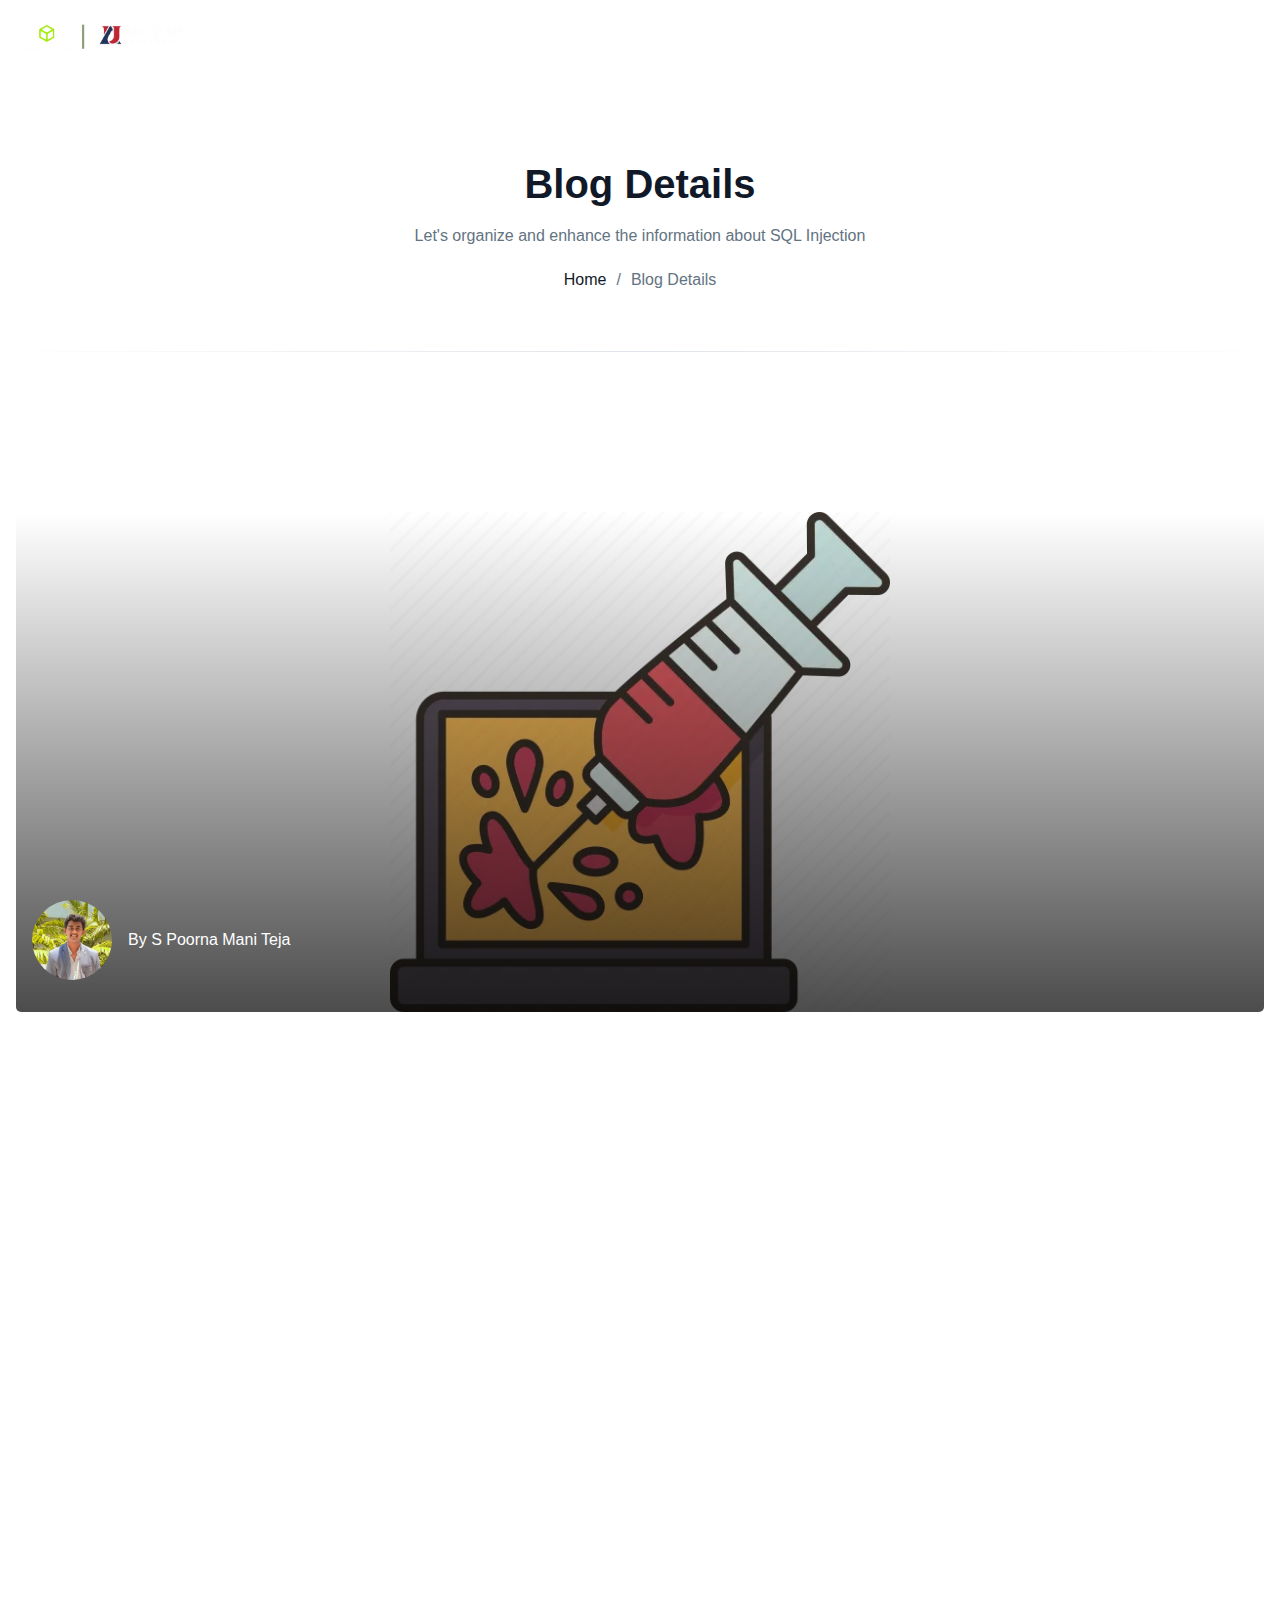
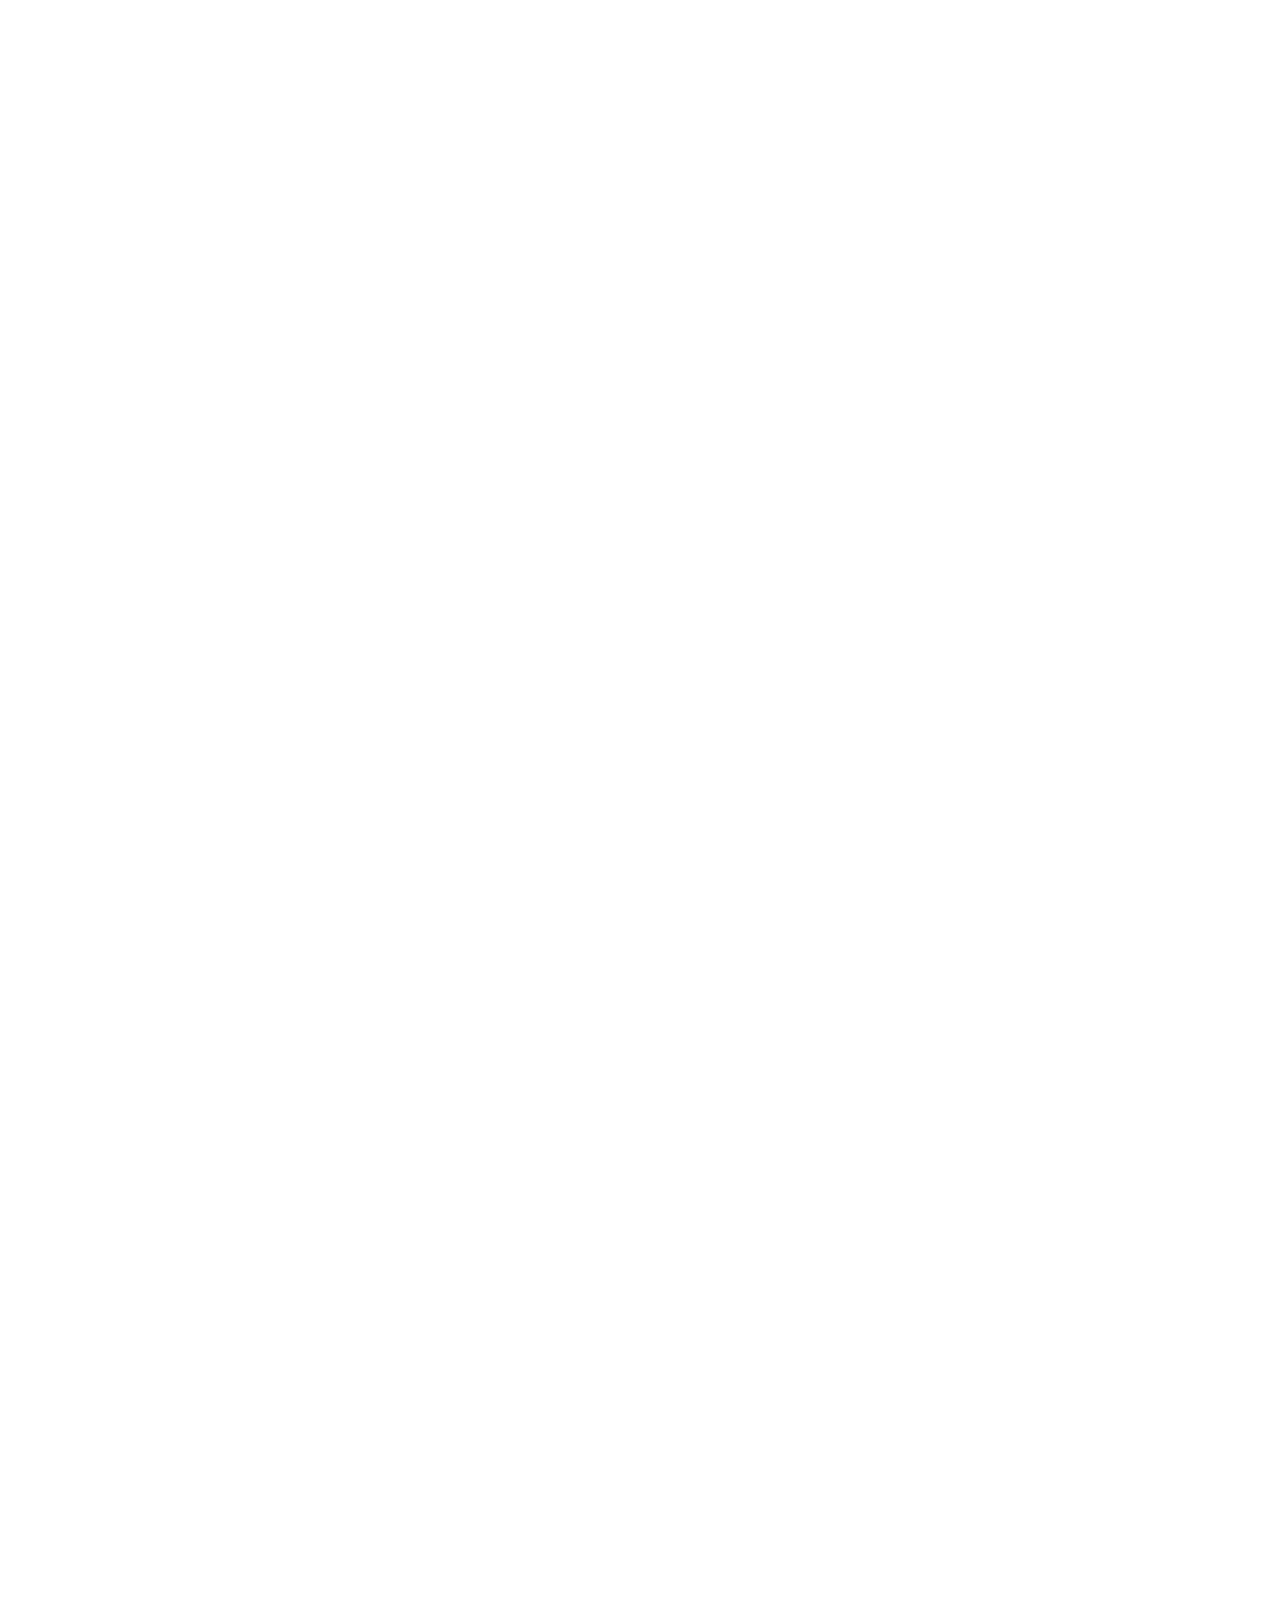
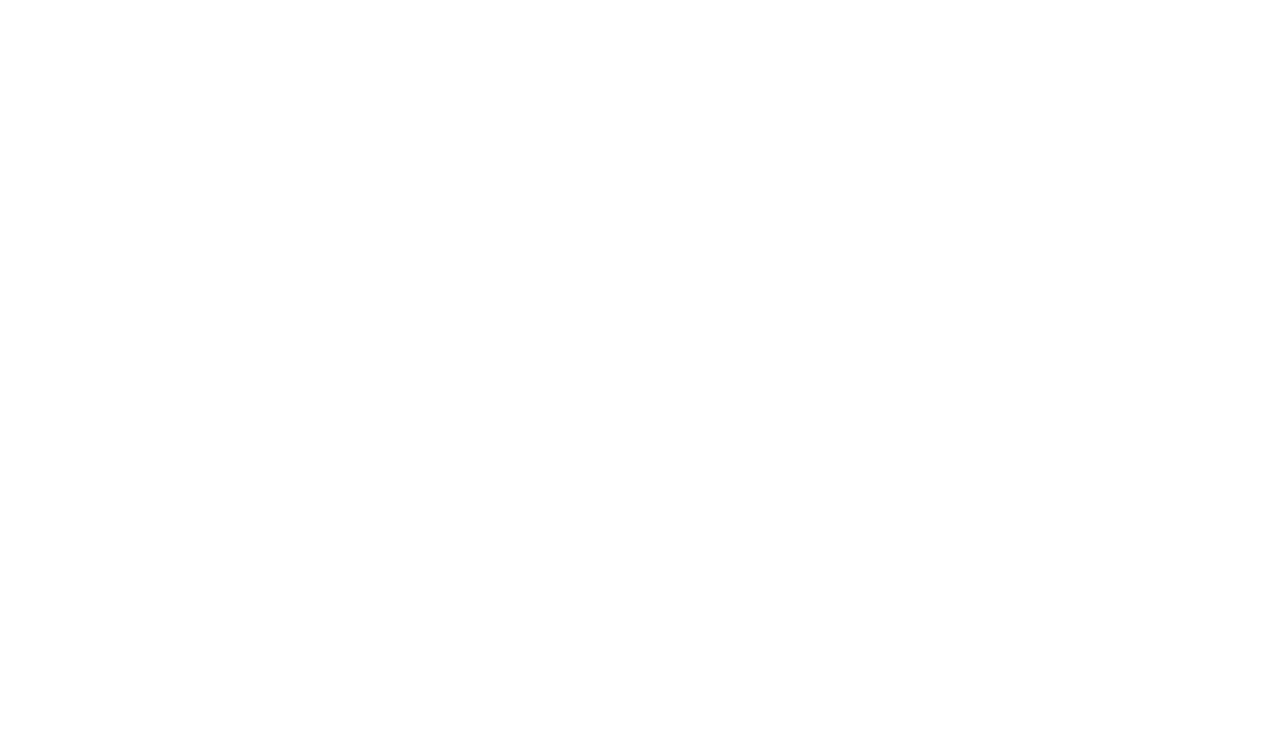
<file: blog-details3.html>
<!DOCTYPE html>
<html lang="en">
<head>
    <meta charset="UTF-8" />
    <meta http-equiv="X-UA-Compatible" content="IE=edge" />
    <meta name="viewport" content="width=device-width, initial-scale=1.0" />
    <title>Blog Details | Play Tailwind</title>
    <link rel="shortcut icon" href="assets/images/favicon.png" type="image/x-icon" />
    <link rel="stylesheet" href="assets/css/animate.css" />
    <link rel="stylesheet" href="assets/css/tailwind.css" />
    <script src="assets/js/wow.min.js"></script>
    <script>
        new WOW().init();
    </script>
    <style>
        button:hover {
            background-color: #2563eb;
        }
        /* Custom responsive styles */
        body {
            margin: 0;
            padding: 0;
            font-family: Arial, sans-serif;
        }
        .container {
            max-width: 100%;
            padding: 0 1rem;
        }
        img {
            max-width: 100%;
            height: auto;
        }
        pre {
            white-space: pre-wrap;
            word-wrap: break-word;
        }
        @media (max-width: 768px) {
            .flex-wrap > div {
                flex: 0 0 100%;
                max-width: 100%;
            }
            h1 {
                font-size: 1.5rem;
            }
            h2 {
                font-size: 1.25rem;
            }
            p, li {
                font-size: 0.9rem;
            }
            .relative.z-20 {
                height: 200px !important;
            }
        }
        @media (max-width: 480px) {
            h1 {
                font-size: 1.2rem;
            }
            h2 {
                font-size: 1rem;
            }
            p, li {
                font-size: 0.8rem;
            }
            .relative.z-20 {
                height: 150px !important;
            }
        }
    </style>
</head>
<body>
    <!-- ====== Navbar Section Start -->
    <div class="absolute top-0 left-0 z-40 flex items-center w-full bg-transparent ud-header">
        <div class="container mx-auto">
            <div class="relative flex items-center justify-between -mx-4">
                <div class="max-w-full px-4 w-60">
                    <a href="index.html" class="block w-full py-5 navbar-logo">
                        <img src="assets/images/logo/logo.png" alt="logo" class="w-full dark:hidden" />
                        <img src="assets/images/logo/logo.png" alt="logo" class="hidden w-full dark:block" />
                    </a>
                </div>
                <div class="flex items-center justify-between w-full px-4">
                    <div>
                        <button id="navbarToggler" class="absolute right-4 top-1/2 block -translate-y-1/2 rounded-lg px-3 py-[6px] ring-primary focus:ring-2 lg:hidden">
                            <!-- Hamburger icon could be added here -->
                        </button>
                    </div>
                    <div class="flex items-center justify-end pr-16 lg:pr-0">
                        <label for="themeSwitcher" class="inline-flex items-center cursor-pointer" aria-label="themeSwitcher" name="themeSwitcher">
                            <input type="checkbox" name="themeSwitcher" id="themeSwitcher" class="sr-only" />
                        </label>
                    </div>
                </div>
            </div>
        </div>
    </div>
    <!-- ====== Navbar Section End -->

    <!-- ====== Banner Section Start -->
    <div class="relative z-10 overflow-hidden pb-[60px] pt-[120px] dark:bg-dark md:pt-[130px] lg:pt-[160px]">
        <div class="absolute bottom-0 left-0 w-full h-px bg-gradient-to-r from-stroke/0 via-stroke to-stroke/0 dark:via-dark-3"></div>
        <div class="container mx-auto">
            <div class="flex flex-wrap items-center -mx-4">
                <div class="w-full px-4">
                    <div class="text-center">
                        <h1 class="mb-4 text-3xl font-bold text-dark dark:text-white sm:text-4xl md:text-[40px] md:leading-[1.2]">
                            Blog Details
                        </h1>
                        <p class="mb-5 text-base text-body-color dark:text-dark-6">
                            Let's organize and enhance the information about SQL Injection
                        </p>
                        <ul class="flex items-center justify-center gap-[10px]">
                            <li>
                                <a href="bloggrids.html" class="flex items-center gap-[10px] text-base font-medium text-dark dark:text-white">Home</a>
                            </li>
                            <li>
                                <a href="javascript:void(0)" class="flex items-center gap-[10px] text-base font-medium text-body-color">
                                    <span class="text-body-color dark:text-dark-6"> / </span> Blog Details
                                </a>
                            </li>
                        </ul>
                    </div>
                </div>
            </div>
        </div>
    </div>
    <!-- ====== Banner Section End -->

    <!-- ====== Blog Details Section Start -->
    <section class="relative z-10 overflow-hidden pb-[60px] pt-[80px] dark:bg-dark md:pt-[130px] lg:pt-[160px]">
        <div class="container mx-auto">
            <div class="flex flex-wrap justify-center -mx-4">
                <div class="w-full px-4">
                    <div class="wow fadeInUp relative z-20 mb-[50px] h-[300px] overflow-hidden rounded-[5px] md:h-[400px] lg:h-[500px]" data-wow-delay=".1s">
                        <img src="/assets/images/blog/sql.png" alt="image" style="object-fit: contain; object-position: center; width: 100%; height: 100%;" />
                        <div style="position: absolute; top: 0; left: 0; z-index: 10; display: flex; align-items: flex-end; width: 100%; height: 100%; background: linear-gradient(to top, rgba(0, 0, 0, 0.7), transparent);">
                            <div style="display: flex; flex-wrap: wrap; align-items: center; padding: 1rem;">
                                <div class="wow fadeInUp" data-wow-delay=".1s" style="display: flex; align-items: center; margin-bottom: 1rem; margin-right: 1.25rem;">
                                    <div style="width: 80px; height: 80px; margin-right: 1rem; overflow: hidden; border-radius: 50%;">
                                        <img src="assets/images/team/maniteja.jpg" alt="image" style="width: 100%;" />
                                    </div>
                                    <p style="font-size: 1rem; font-weight: 500; color: white;">
                                        By <a href="javascript:void(0)" style="color: white; opacity: 1; transition: opacity 0.3s;">S Poorna Mani Teja</a>
                                    </p>
                                </div>
                                <div class="wow fadeInUp" data-wow-delay=".1s" style="display: flex; align-items: center; margin-bottom: 1rem;">
                                    <p style="display: flex; align-items: center; margin-right: 1.5rem; font-size: 0.875rem; font-weight: 500; color: white;">
                                        <span style="margin-right: 0.75rem;">
                                            <svg width="16" height="16" viewBox="0 0 16 16" fill="none" xmlns="http://www.w3.org/2000/svg" style="fill: currentColor;">
                                                <path d="M13.9998 2.6499H12.6998V2.0999C12.6998 1.7999 12.4498 1.5249 12.1248 1.5249C11.7998 1.5249 11.5498 1.7749 11.5498 2.0999V2.6499H4.4248V2.0999C4.4248 1.7999 4.1748 1.5249 3.8498 1.5249C3.5248 1.5249 3.2748 1.7749 3.2748 2.0999V2.6499H1.9998C1.1498 2.6499 0.424805 3.3499 0.424805 4.2249V12.9249C0.424805 13.7749 1.1248 14.4999 1.9998 14.4999H13.9998C14.8498 14.4999 15.5748 13.7999 15.5748 12.9249V4.1999C15.5748 3.3499 14.8498 2.6499 13.9998 2.6499ZM1.5748 7.2999H3.6998V9.7749H1.5748V7.2999ZM4.8248 7.2999H7.4498V9.7749H4.8248V7.2999ZM7.4498 10.8999V13.3499H4.8248V10.8999H7.4498V10.8999ZM8.5748 10.8999H11.1998V13.3499H8.5748V10.8999ZM8.5748 9.7749V7.2999H11.1998V9.7749H8.5748ZM12.2998 7.2999H14.4248V9.7749H12.2998V7.2999ZM1.9998 3.7749H3.2998V4.2999C3.2998 4.5999 3.5498 4.8749 3.8748 4.8749C4.1998 4.8749 4.4498 4.6249 4.4498 4.2999V3.7749H11.5998V4.2999C11.5998 4.5999 11.8498 4.8749 12.1748 4.8749C12.4998 4.8749 12.7498 4.6249 12.7498 4.2999V3.7749H13.9998C14.2498 3.7749 14.4498 3.9749 14.4498 4.2249V6.1749H1.5748V4.2249C1.5748 3.9749 1.7498 3.7749 1.9998 3.7749ZM1.5748 12.8999V10.8749H3.6998V13.3249H1.9998C1.7498 13.3499 1.5748 13.1499 1.5748 12.8999ZM13.9998 13.3499H12.2998V10.8999H14.4248V12.9249C14.4498 13.1499 14.2498 13.3499 13.9998 13.3499Z" />
                                            </svg>
                                        </span>
                                        24 March 2025
                                    </p>
                                </div>
                            </div>
                        </div>
                    </div>
                    <div class="flex flex-wrap -mx-4">
                        <div class="w-full px-4 md:w-2/3">
                            <div>
                                <h2 class="wow fadeInUp" data-wow-delay=".1s" style="margin-bottom: 2rem; font-size: 2.1875rem; font-weight: bold; line-height: 1.28; background-color: rgba(255, 255, 255, 0); color: #ffffff; padding: 0.5rem 1rem; display: inline-block; border-radius: 4px;">
                                    A Beginner's Guide to SQL Injection for Students
                                </h2>
                                <p class="wow fadeInUp" data-wow-delay=".1s" style="margin-bottom: 1.5rem; font-size: 1rem; color: white; line-height: 1.6;">
                                    SQL Injection is a common hacking technique that targets vulnerabilities in a web application's database layer...
                                </p>

                                <h2 class="wow fadeInUp" data-wow-delay=".1s" style="margin-bottom: 1.5rem; font-size: 1.75rem; font-weight: bold; background-color: rgba(255, 255, 255, 0); color: #ffffff; padding: 0.5rem 1rem; display: inline-block; border-radius: 4px;">
                                    What is SQL Injection?
                                </h2>
                                <p class="wow fadeInUp" data-wow-delay=".1s" style="margin-bottom: 1.5rem; font-size: 1rem; color: white; line-height: 1.6;">
                                    SQL Injection (SQLi) occurs when an attacker inputs malicious SQL code into a form field...
                                </p>
                                <pre class="wow fadeInUp" data-wow-delay=".1s" style="background-color: #1f2937; color: white; padding: 1rem; border-radius: 8px; font-family: monospace; font-size: 0.875rem;">
  SELECT * FROM users WHERE username = 'user' AND password = 'pass';
                                </pre>
                                <p class="wow fadeInUp" data-wow-delay=".1s" style="margin-bottom: 1.5rem; font-size: 1rem; color: white; line-height: 1.6;">
                                    If the application doesn't properly validate or sanitize the input...
                                </p>
                                <pre class="wow fadeInUp" data-wow-delay=".1s" style="background-color: #1f2937; color: white; padding: 1rem; border-radius: 8px; font-family: monospace; font-size: 0.875rem;">
  SELECT * FROM users WHERE username = '' OR '1'='1' AND password = 'pass';
                                </pre>

                                <h2 class="wow fadeInUp" data-wow-delay=".1s" style="margin-bottom: 1.5rem; font-size: 1.75rem; font-weight: bold; background-color: rgba(255, 255, 255, 0); color: #ffffff; padding: 0.5rem 1rem; display: inline-block; border-radius: 4px;">
                                    Types of SQL Injection
                                </h2>
                                <ul class="wow fadeInUp" data-wow-delay=".1s" style="list-style-type: disc; padding-left: 1.25rem; color: white;">
                                    <li style="margin-bottom: 1rem; font-size: 1rem; line-height: 1.6;">
                                        <strong>Classic SQL Injection:</strong> Directly injecting malicious SQL...
                                    </li>
                                    <li style="margin-bottom: 1rem; font-size: 1rem; line-height: 1.6;">
                                        <strong>Blind SQL Injection:</strong> The attacker doesn't see the query results...
                                    </li>
                                    <li style="margin-bottom: 1rem; font-size: 1rem; line-height: 1.6;">
                                        <strong>Time-Based SQL Injection:</strong> The attacker uses delays...
                                    </li>
                                    <li style="margin-bottom: 1rem; font-size: 1rem; line-height: 1.6;">
                                        <strong>Out-of-Band SQL Injection:</strong> The attacker uses external channels...
                                    </li>
                                    <li style="margin-bottom: 1rem; font-size: 1rem; line-height: 1.6;">
                                        <strong>Union-Based SQL Injection:</strong> The attacker uses the <code style="color: #f87171;">UNION</code> operator...
                                    </li>
                                </ul>

                                <h2 class="wow fadeInUp" data-wow-delay=".1s" style="margin-bottom: 1.5rem; font-size: 1.75rem; font-weight: bold; background-color: rgba(255, 255, 255, 0); color: #ffffff; padding: 0.5rem 1rem; display: inline-block; border-radius: 4px;">
                                    How to Test for SQL Injection
                                </h2>
                                <p class="wow fadeInUp" data-wow-delay=".1s" style="margin-bottom: 1.5rem; font-size: 1rem; color: white; line-height: 1.6;">
                                    To understand SQL Injection, you can practice on a safe, legal environment...
                                </p>
                                <div class="wow fadeInUp relative z-20 mb-[50px] h-[150px] overflow-hidden rounded-[5px]" data-wow-delay=".1s">
                                    <aside style="background-color: #000; color: #fff; padding: 1.5rem; border-radius: 8px; max-width: 100%; font-family: monospace; box-shadow: 0 4px 6px rgba(0, 0, 0, 0.1); border: 1px solid #333;">
                                        <div style="display: flex; justify-content: space-between; align-items: center;">
                                            <div style="display: flex; gap: 0.5rem;">
                                                <div style="width: 12px; height: 12px; border-radius: 50%; background-color: #ff5f56;"></div>
                                                <div style="width: 12px; height: 12px; border-radius: 50%; background-color: #ffbd2e;"></div>
                                                <div style="width: 12px; height: 12px; border-radius: 50%; background-color: #27c93f;"></div>
                                            </div>
                                            <p style="font-size: 0.875rem; color: #9ca3af;">bash</p>
                                        </div>
                                        <div style="margin-top: 1rem; display: flex; align-items: center;">
                                            <p style="color: #34d399; flex: 1; font-size: 0.875rem;">$ mysql -u root -h docker.hackthebox.eu -P 3306 -p</p>
                                            <button onclick="copyToClipboard('mysql -u root -h docker.hackthebox.eu -P 3306 -p')" style="margin-left: 1rem; background-color: #3b82f6; color: white; padding: 0.25rem 0.75rem; border-radius: 4px; border: none; cursor: pointer; font-size: 0.875rem; transition: background-color 0.3s;">Copy</button>
                                        </div>
                                        <div style="margin-top: 0.5rem;">
                                            <p style="color: #fff; font-size: 0.875rem;">Login to MySQL database</p>
                                            <p style="color: #34d399; font-size: 0.875rem;">$</p>
                                        </div>
                                    </aside>
                                </div>
                                <script>
                                    function copyToClipboard(text) {
                                        navigator.clipboard.writeText(text).then(() => {
                                            alert("Command copied to clipboard!");
                                        }).catch(err => {
                                            console.error("Failed to copy: ", err);
                                        });
                                    }
                                </script>
                                <p class="wow fadeInUp" data-wow-delay=".1s" style="margin-top: 1rem; margin-bottom: 1.5rem; font-size: 1rem; color: white; line-height: 1.6;">
                                    This command connects to a MySQL server hosted at <code style="color: #f87171;">docker.hackthebox.eu</code>...
                                </p>

                                <h2 class="wow fadeInUp" data-wow-delay=".1s" style="margin-bottom: 1.5rem; font-size: 1.75rem; font-weight: bold; background-color: rgba(255, 255, 255, 0); color: #ffffff; padding: 0.5rem 1rem; display: inline-block; border-radius: 4px;">
                                    Common MySQL Commands for SQL Injection Testing
                                </h2>
                                <ul class="wow fadeInUp" data-wow-delay=".1s" style="list-style-type: disc; padding-left: 1.25rem; color: white;">
                                    <li style="margin-bottom: 1rem; font-size: 1rem; line-height: 1.6;">
                                        <strong>SHOW DATABASES;</strong> Lists all databases...
                                    </li>
                                    <li style="margin-bottom: 1rem; font-size: 1rem; line-height: 1.6;">
                                        <strong>USE database_name;</strong> Switches to a specific database...
                                    </li>
                                    <li style="margin-bottom: 1rem; font-size: 1rem; line-height: 1.6;">
                                        <strong>SHOW TABLES;</strong> Lists all tables...
                                    </li>
                                    <li style="margin-bottom: 1rem; font-size: 1rem; line-height: 1.6;">
                                        <strong>DESCRIBE table_name;</strong> Shows the structure...
                                    </li>
                                    <li style="margin-bottom: 1rem; font-size: 1rem; line-height: 1.6;">
                                        <strong>SELECT * FROM table_name;</strong> Retrieves all data...
                                    </li>
                                    <li style="margin-bottom: 1rem; font-size: 1rem; line-height: 1.6;">
                                        <strong>SELECT column_name FROM table_name WHERE 1=1;</strong> A common starting point...
                                    </li>
                                </ul>

                                <h2 class="wow fadeInUp" data-wow-delay=".1s" style="margin-bottom: 1.5rem; font-size: 1.75rem; font-weight: bold; background-color: rgba(255, 255, 255, 0); color: #ffffff; padding: 0.5rem 1rem; display: inline-block; border-radius: 4px;">
                                    Example of SQL Injection Attack
                                </h2>
                                <pre class="wow fadeInUp" data-wow-delay=".1s" style="background-color: #1f2937; color: white; padding: 1rem; border-radius: 8px; font-family: monospace; font-size: 0.875rem;">
  SELECT * FROM products WHERE name LIKE '%[user_input]%';
                                </pre>
                                <p class="wow fadeInUp" data-wow-delay=".1s" style="margin-bottom: 1.5rem; font-size: 1rem; color: white; line-height: 1.6;">
                                    If you input <code style="color: #f87171;">abc' UNION SELECT username, password FROM users --</code>...
                                </p>
                                <pre class="wow fadeInUp" data-wow-delay=".1s" style="background-color: #1f2937; color: white; padding: 1rem; border-radius: 8px; font-family: monospace; font-size: 0.875rem;">
  SELECT * FROM products WHERE name LIKE '%abc' UNION SELECT username, password FROM users --%';
                                </pre>

                                <h2 class="wow fadeInUp" data-wow-delay=".1s" style="margin-bottom: 1.5rem; font-size: 1.75rem; font-weight: bold; background-color: rgba(255, 255, 255, 0); color: #ffffff; padding: 0.5rem 1rem; display: inline-block; border-radius: 4px;">
                                    How to Prevent SQL Injection
                                </h2>
                                <ul class="wow fadeInUp" data-wow-delay=".1s" style="list-style-type: disc; padding-left: 1.25rem; color: white;">
                                    <li style="margin-bottom: 1rem; font-size: 1rem; line-height: 1.6;">
                                        <strong>Use Prepared Statements:</strong> Instead of directly embedding user input...
                                        <pre class="wow fadeInUp" data-wow-delay=".1s" style="background-color: #1f2937; color: white; padding: 1rem; border-radius: 8px; font-family: monospace; font-size: 0.875rem; margin-top: 0.5rem;">
  $stmt = $pdo->prepare("SELECT * FROM users WHERE username = ? AND password = ?");
  $stmt->execute([$username, $password]);
                                        </pre>
                                    </li>
                                    <li style="margin-bottom: 1rem; font-size: 1rem; line-height: 1.6;">
                                        <strong>Input Validation:</strong> Ensure user input matches expected formats...
                                    </li>
                                    <li style="margin-bottom: 1rem; font-size: 1rem; line-height: 1.6;">
                                        <strong>Escape Special Characters:</strong> If you must use user input...
                                    </li>
                                    <li style="margin-bottom: 1rem; font-size: 1rem; line-height: 1.6;">
                                        <strong>Use Least Privilege:</strong> Ensure the database user account...
                                    </li>
                                    <li style="margin-bottom: 1rem; font-size: 1rem; line-height: 1.6;">
                                        <strong>Use an ORM:</strong> Object-Relational Mapping tools...
                                    </li>
                                </ul>

                                <h2 class="wow fadeInUp" data-wow-delay=".1s" style="margin-bottom: 1.5rem; font-size: 1.75rem; font-weight: bold; background-color: rgba(255, 255, 255, 0); color: #ffffff; padding: 0.5rem 1rem; display: inline-block; border-radius: 4px;">
                                    Practice Safely and Ethically
                                </h2>
                                <p class="wow fadeInUp" data-wow-delay=".1s" style="margin-bottom: 1.5rem; font-size: 1rem; color: white; line-height: 1.6;">
                                    Never test SQL Injection on systems you don’t own or have permission to test...
                                </p>

                                <div class="wow fadeInUp flex flex-wrap -mx-4 mb-12" data-wow-delay=".1s">
                                    <div class="w-full md:w-1/2 px-4">
                                        <div class="wow fadeInUp flex flex-wrap items-center gap-3 mb-8" data-wow-delay=".1s">
                                            <a href="javascript:void(0)" style="display: block; border-radius: 6px; background-color: rgba(59, 130, 246, 0.08); padding: 0.3125rem 0.875rem; font-size: 1rem; color: white; transition: all 0.3s;">Security</a>
                                            <a href="javascript:void(0)" style="display: block; border-radius: 6px; background-color: rgba(59, 130, 246, 0.08); padding: 0.3125rem 0.875rem; font-size: 1rem; color: white; transition: all 0.3s;">SQL</a>
                                            <a href="javascript:void(0)" style="display: block; border-radius: 6px; background-color: rgba(59, 130, 246, 0.08); padding: 0.3125rem 0.875rem; font-size: 1rem; color: white; transition: all 0.3s;">Hacking</a>
                                        </div>
                                    </div>
                                    <div class="w-full md:w-1/2 px-4">
                                        <div class="wow fadeInUp flex items-center justify-end" data-wow-delay=".1s">
                                            <span style="margin-right: 1.25rem; font-size: 0.875rem; font-weight: 500; color: white;">Share This Post</span>
                                            <div style="display: flex; align-items: center; gap: 0.625rem;">
                                                <a href="javascript:void(0)"><svg width="32" height="32" viewBox="0 0 32 32" fill="none" xmlns="http://www.w3.org/2000/svg"><path d="M16 32C24.8366 32 32 24.8366 32 16C32 7.16344 24.8366 0 16 0C7.16344 0 0 7.16344 0 16C0 24.8366 7.16344 32 16 32Z" fill="#1877F2" /><path d="M17 15.5399V12.7518C17 11.6726 17.8954 10.7976 19 10.7976H21V7.86631L18.285 7.67682C15.9695 7.51522 14 9.30709 14 11.5753V15.5399H11V18.4712H14V24.3334H17V18.4712H20L21 15.5399H17Z" fill="white" /></svg></a>
                                                <a href="javascript:void(0)"><svg width="32" height="32" viewBox="0 0 32 32" fill="none" xmlns="http://www.w3.org/2000/svg"><path d="M16 32C24.8366 32 32 24.8366 32 16C32 7.16344 24.8366 0 16 0C7.16344 0 0 7.16344 0 16C0 24.8366 7.16344 32 16 32Z" fill="#55ACEE" /><path d="M24.2945 11.375C24.4059 11.2451 24.2607 11.0755 24.0958 11.1362C23.728 11.2719 23.3918 11.3614 22.8947 11.4166C23.5062 11.0761 23.7906 10.5895 24.0219 9.99339C24.0777 9.84961 23.9094 9.71915 23.7645 9.78783C23.1759 10.0669 22.5408 10.274 21.873 10.3963C21.2129 9.7421 20.272 9.33331 19.2312 9.33331C17.2325 9.33331 15.6117 10.8406 15.6117 12.6993C15.6117 12.9632 15.6441 13.2202 15.7051 13.4663C12.832 13.3324 10.2702 12.1034 8.49031 10.2188C8.36832 10.0897 8.14696 10.1068 8.071 10.2643C7.86837 10.6846 7.7554 11.1509 7.7554 11.6418C7.7554 12.8093 8.39417 13.8395 9.36518 14.4431C8.92981 14.4301 8.51344 14.3452 8.12974 14.2013C7.94292 14.1312 7.72877 14.2543 7.75387 14.4427C7.94657 15.8893 9.11775 17.0827 10.6295 17.3647C10.3259 17.442 10.0061 17.483 9.67537 17.483C9.59517 17.483 9.51567 17.4805 9.43688 17.4756C9.23641 17.4632 9.07347 17.6426 9.15942 17.8141C9.72652 18.946 10.951 19.7361 12.376 19.7607C11.1374 20.6637 9.57687 21.2017 7.88109 21.2017C7.672 21.2017 7.5823 21.4706 7.7678 21.5617C9.20049 22.266 10.832 22.6666 12.5656 22.6666C19.2231 22.6666 22.8631 17.5377 22.8631 13.0896C22.8631 12.944 22.8594 12.7984 22.8528 12.6542C23.3932 12.2911 23.8789 11.8595 24.2945 11.375Z" fill="white" /></svg></a>
                                                <a href="javascript:void(0)"><svg width="32" height="32" viewBox="0 0 32 32" fill="none" xmlns="http://www.w3.org/2000/svg"><path d="M16 32C24.8366 32 32 24.8366 32 16C32 7.16344 24.8366 0 16 0C7.16344 0 0 7.16344 0 16C0 24.8366 7.16344 32 16 32Z" fill="#007AB9" /><path d="M11.7836 10.1666C11.7833 10.8452 11.3716 11.4559 10.7426 11.7106C10.1137 11.9654 9.39306 11.8134 8.92059 11.3263C8.44811 10.8392 8.31813 10.1143 8.59192 9.49341C8.86572 8.87251 9.48862 8.4796 10.1669 8.49996C11.0678 8.527 11.784 9.26533 11.7836 10.1666ZM11.8336 13.0666H8.50024V23.4999H11.8336V13.0666ZM17.1003 13.0666H13.7836V23.4999H17.0669V18.0249C17.0669 14.9749 21.0419 14.6916 21.0419 18.0249V23.4999H24.3336V16.8916C24.3336 11.75 18.4503 11.9416 17.0669 14.4666L17.1003 13.0666Z" fill="white" /></svg></a>
                                            </div>
                                        </div>
                                    </div>
                                </div>
                            </div>
                        </div>
                        <div class="w-full px-4 md:w-1/3">
                            <div class="wow fadeInUp relative mb-12 overflow-hidden rounded-[5px] bg-primary px-6 py-10 text-center lg:px-8" data-wow-delay=".1s">
                                <h3 class="wow fadeInUp" data-wow-delay=".1s" style="margin-bottom: 0.375rem; font-size: 1.75rem; font-weight: 600; line-height: 2.5rem; background-color: white; color: #1e3a8a; padding: 0.5rem 1rem; display: inline-block; border-radius: 4px;">
                                    HackTheBox
                                </h3>
                                <p class="wow fadeInUp" data-wow-delay=".1s" style="margin-bottom: 1.25rem; font-size: 1rem; color: white;">Join The Club</p>
                                <form class="wow fadeInUp" data-wow-delay=".1s">
                                    <a href="https://app.hackthebox.com/universities/overview/1102" style="display: block; border-radius: 6px; background-color: rgba(59, 130, 246, 0.08); padding: 0.3125rem 0.875rem; font-size: 1rem; color: white; transition: all 0.3s;">Join Now</a>
                                </form>
                                <div>
                                    <span style="position: absolute; top: 0; right: 0;">
                                        <svg width="46" height="46" viewBox="0 0 46 46" fill="none" xmlns="http://www.w3.org/2000/svg">
                                            <circle cx="1.39737" cy="44.6026" r="1.39737" transform="rotate(-90 1.39737 44.6026)" fill="white" fill-opacity="0.44" />
                                            <!-- Additional circles omitted for brevity -->
                                        </svg>
                                    </span>
                                    <span style="position: absolute; bottom: 0; left: 0;">
                                        <svg width="46" height="46" viewBox="0 0 46 46" fill="none" xmlns="http://www.w3.org/2000/svg">
                                            <circle cx="1.39737" cy="44.6026" r="1.39737" transform="rotate(-90 1.39737 44.6026)" fill="white" fill-opacity="0.44" />
                                            <!-- Additional circles omitted for brevity -->
                                        </svg>
                                    </span>
                                </div>
                            </div>
                        </div>
                    </div>
                </div>
            </div>
        </div>
    </section>
    <!-- ====== Blog Details Section End -->

    <!-- ====== Footer Section Start -->
    <footer class="wow fadeInUp relative z-10 bg-[#090E34] pt-20 lg:pt-[100px]" data-wow-delay=".15s">
        <div class="container mx-auto">
            <div class="flex flex-wrap -mx-4">
                <div class="w-full px-4 sm:w-1/2 md:w-1/2 lg:w-4/12 xl:w-3/12">
                    <div class="w-full mb-10">
                        <a href="javascript:void(0)" class="mb-6 inline-block max-w-[160px]">
                            <img src="assets/images/logo/logo.png" alt="logo" class="max-w-full" />
                        </a>
                        <p class="mb-8 max-w-[270px] text-base text-gray-7">
                            We create digital experiences for brands and companies by using technology.
                        </p>
                        <div class="flex items-center -mx-3">
                            <a href="javascript:void(0)" class="px-3 text-gray-7 hover:text-white">
                                <svg width="22" height="22" viewBox="0 0 22 22" fill="none" xmlns="http://www.w3.org/2000/svg" class="fill-current">
                                    <path d="M16.294 8.86875H14.369H13.6815V8.18125V6.05V5.3625H14.369H15.8128C16.1909 5.3625 16.5003 5.0875 16.5003 4.675V1.03125C16.5003 0.653125 16.2253 0.34375 15.8128 0.34375H13.3034C10.5878 0.34375 8.69714 2.26875 8.69714 5.12187V8.1125V8.8H8.00964H5.67214C5.19089 8.8 4.74402 9.17812 4.74402 9.72812V12.2031C4.74402 12.6844 5.12214 13.1313 5.67214 13.1313H7.94089H8.62839V13.8188V20.7281C8.62839 21.2094 9.00652 21.6562 9.55652 21.6562H12.7878C12.994 21.6562 13.1659 21.5531 13.3034 21.4156C13.4409 21.2781 13.544 21.0375 13.544 20.8312V13.8531V13.1656H14.2659H15.8128C16.2596 13.1656 16.6034 12.8906 16.6721 12.4781V12.4438V12.4094L17.1534 10.0375C17.1878 9.79688 17.1534 9.52187 16.9471 9.24687C16.8784 9.075 16.569 8.90312 16.294 8.86875Z" />
                                </svg>
                            </a>
                            <!-- Additional social icons omitted for brevity -->
                        </div>
                    </div>
                </div>
                <div class="w-full px-4 sm:w-1/2 md:w-1/2 lg:w-2/12 xl:w-2/12">
                    <div class="w-full mb-10">
                        <h4 class="text-lg font-semibold text-white mb-9">About Us</h4>
                        <ul>
                            <li><a href="javascript:void(0)" class="inline-block mb-3 text-base text-gray-7 hover:text-primary">Home</a></li>
                            <li><a href="javascript:void(0)" class="inline-block mb-3 text-base text-gray-7 hover:text-primary">Features</a></li>
                            <li><a href="javascript:void(0)" class="inline-block mb-3 text-base text-gray-7 hover:text-primary">About</a></li>
                        </ul>
                    </div>
                </div>
            </div>
        </div>
    </footer>
    <!-- ====== Footer Section End -->

    <!-- ====== Back To Top Start -->
    <a href="javascript:void(0)" class="back-to-top fixed bottom-8 left-auto right-8 z-[999] hidden h-10 w-10 items-center justify-center rounded-md bg-primary text-white shadow-md transition duration-300 ease-in-out hover:bg-dark">
        <span class="mt-[6px] h-3 w-3 rotate-45 border-l border-t border-white"></span>
    </a>
    <!-- ====== Back To Top End -->

    <!-- ====== All Scripts -->
    <script src="assets/js/main.js"></script>
</body>
</html>
</file>
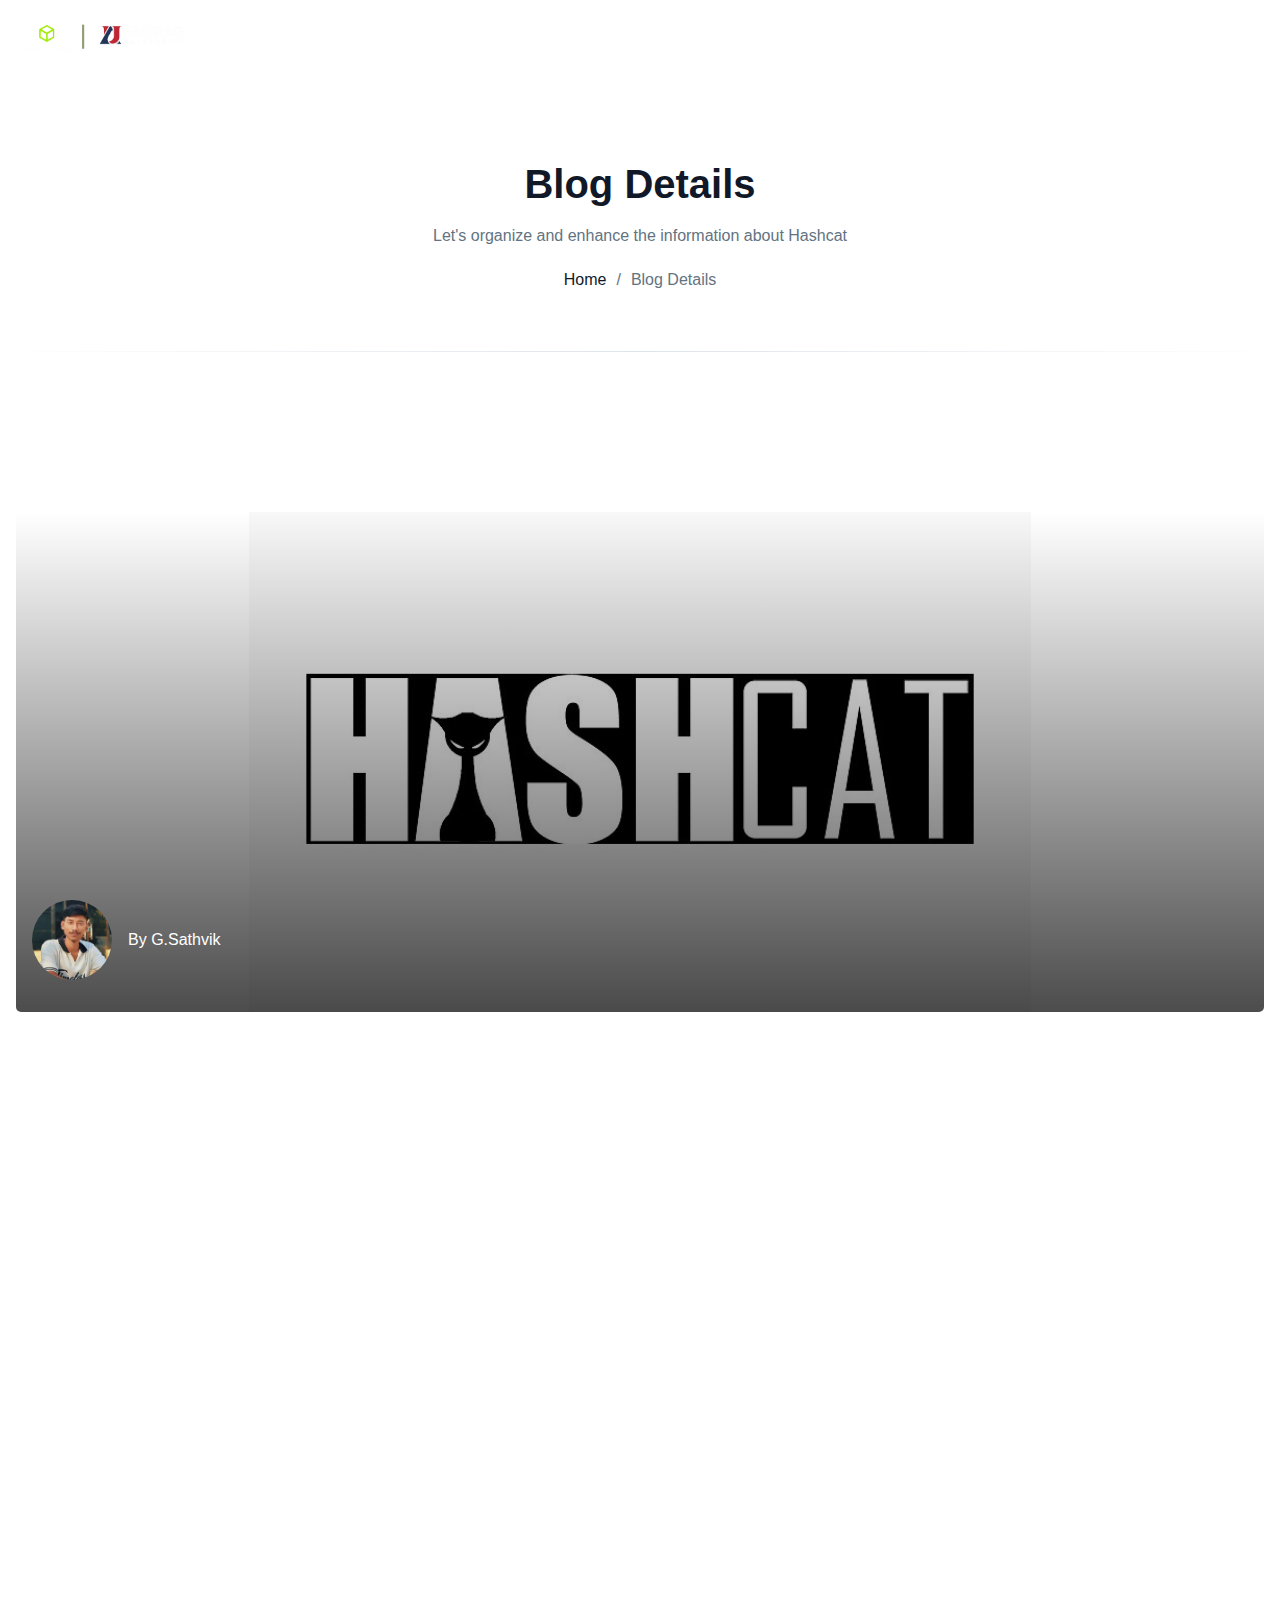
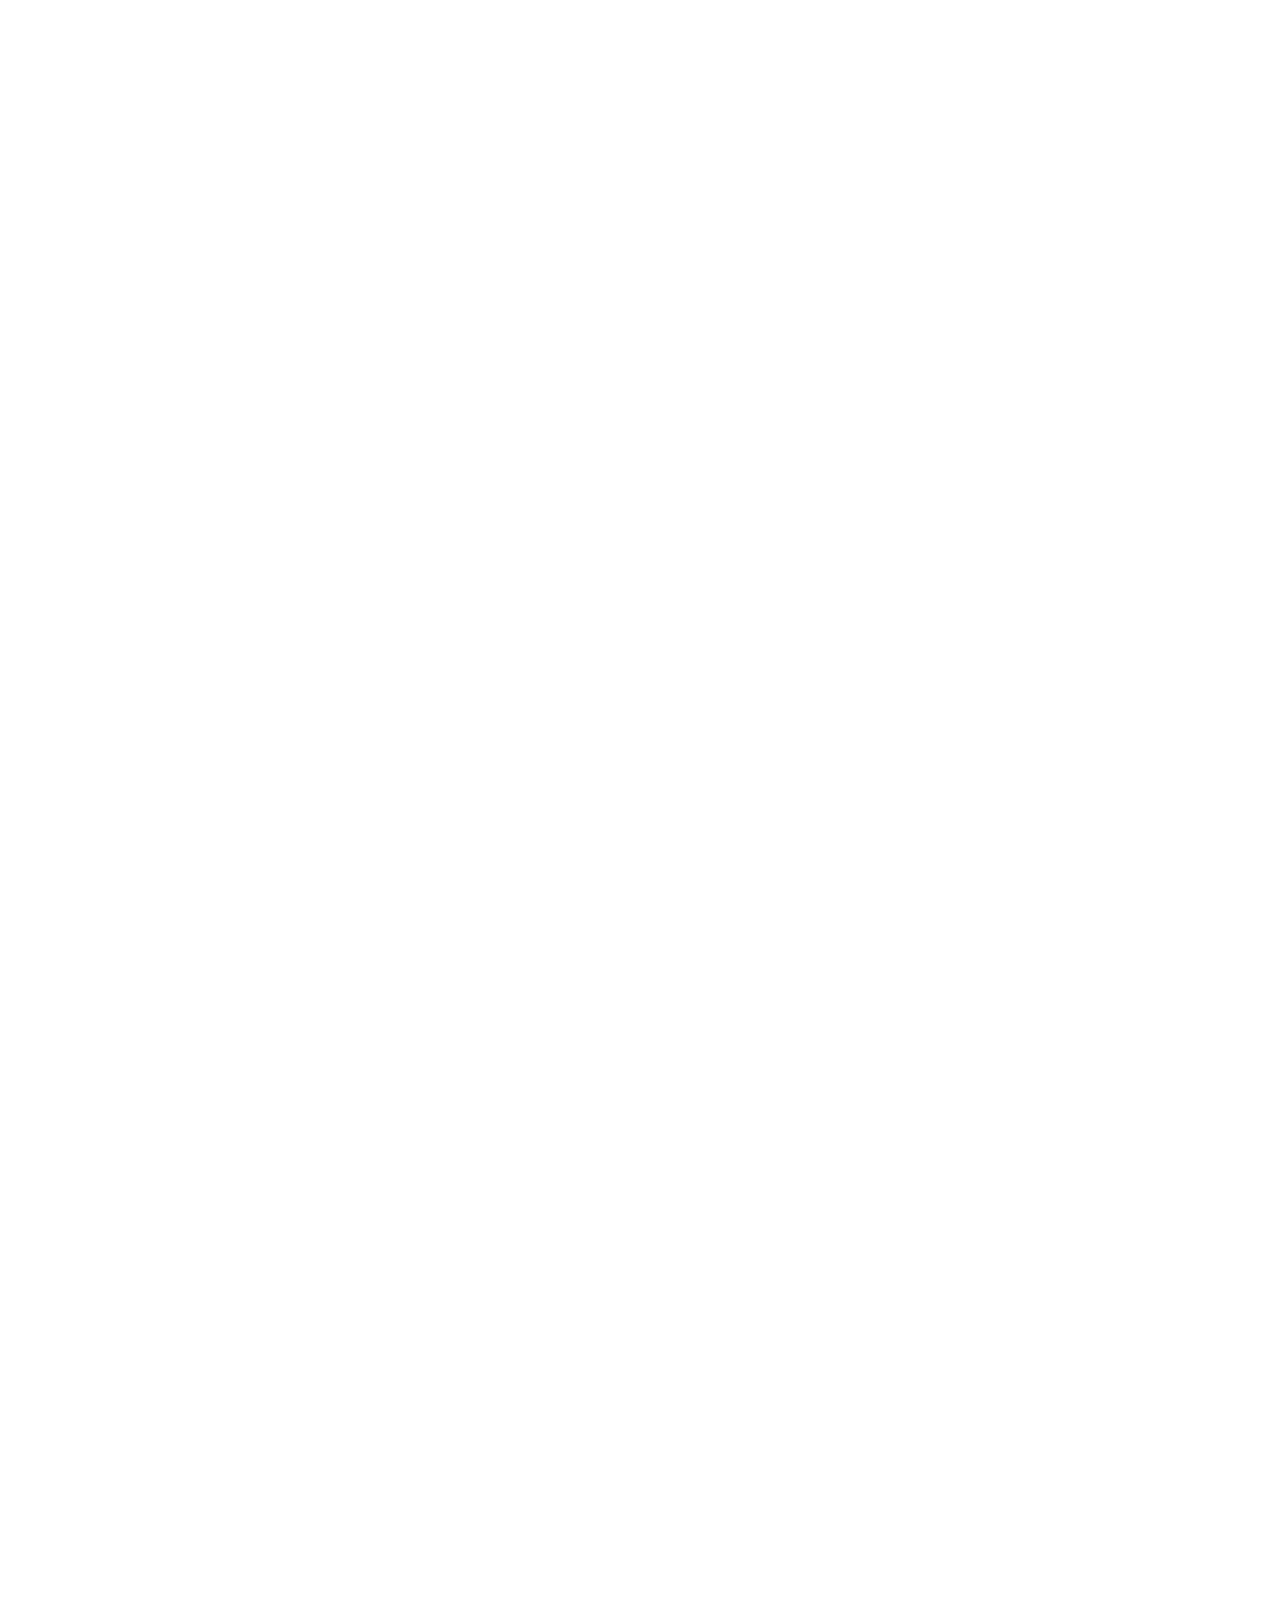
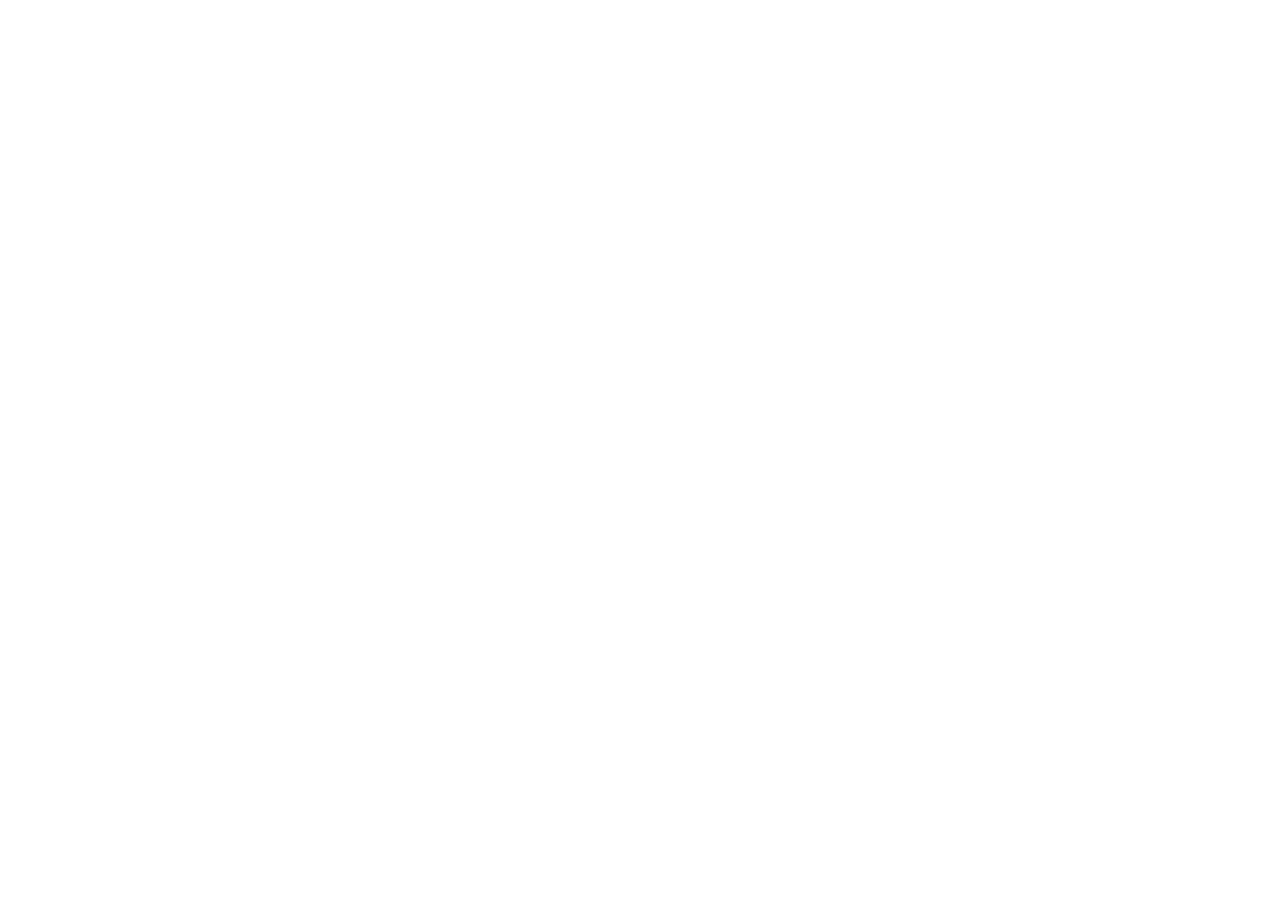
<file: blog-details4.html>
<!DOCTYPE html>
<html lang="en">
<head>
    <meta charset="UTF-8" />
    <meta http-equiv="X-UA-Compatible" content="IE=edge" />
    <meta name="viewport" content="width=device-width, initial-scale=1.0" />
    <title>Blog Details | Play Tailwind</title>
    <link rel="shortcut icon" href="assets/images/favicon.png" type="image/x-icon" />
    <link rel="stylesheet" href="assets/css/animate.css" />
    <link rel="stylesheet" href="assets/css/tailwind.css" />
    <script src="assets/js/wow.min.js"></script>
    <script>
        new WOW().init();
    </script>
    <style>
        button:hover {
            background-color: #2563eb;
        }
        /* Custom responsive styles */
        body {
            margin: 0;
            padding: 0;
            font-family: Arial, sans-serif;
        }
        .container {
            max-width: 100%;
            padding: 0 1rem;
        }
        img {
            max-width: 100%;
            height: auto;
        }
        pre {
            white-space: pre-wrap;
            word-wrap: break-word;
        }
        @media (max-width: 768px) {
            .flex-wrap > div {
                flex: 0 0 100%;
                max-width: 100%;
            }
            h1 {
                font-size: 1.5rem;
            }
            h2 {
                font-size: 1.25rem;
            }
            p, li {
                font-size: 0.9rem;
            }
            .relative.z-20 {
                height: 200px !important;
            }
        }
        @media (max-width: 480px) {
            h1 {
                font-size: 1.2rem;
            }
            h2 {
                font-size: 1rem;
            }
            p, li {
                font-size: 0.8rem;
            }
            .relative.z-20 {
                height: 150px !important;
            }
        }
    </style>
</head>
<body>
    <!-- ====== Navbar Section Start -->
    <div class="absolute top-0 left-0 z-40 flex items-center w-full bg-transparent ud-header">
        <div class="container mx-auto">
            <div class="relative flex items-center justify-between -mx-4">
                <div class="max-w-full px-4 w-60">
                    <a href="index.html" class="block w-full py-5 navbar-logo">
                        <img src="assets/images/logo/logo.png" alt="logo" class="w-full dark:hidden" />
                        <img src="assets/images/logo/logo.png" alt="logo" class="hidden w-full dark:block" />
                    </a>
                </div>
                <div class="flex items-center justify-between w-full px-4">
                    <div>
                        <button id="navbarToggler" class="absolute right-4 top-1/2 block -translate-y-1/2 rounded-lg px-3 py-[6px] ring-primary focus:ring-2 lg:hidden">
                            <!-- Hamburger icon could be added here -->
                        </button>
                    </div>
                    <div class="flex items-center justify-end pr-16 lg:pr-0">
                        <label for="themeSwitcher" class="inline-flex items-center cursor-pointer" aria-label="themeSwitcher" name="themeSwitcher">
                            <input type="checkbox" name="themeSwitcher" id="themeSwitcher" class="sr-only" />
                        </label>
                    </div>
                </div>
            </div>
        </div>
    </div>
    <!-- ====== Navbar Section End -->

    <!-- ====== Banner Section Start -->
    <div class="relative z-10 overflow-hidden pb-[60px] pt-[120px] dark:bg-dark md:pt-[130px] lg:pt-[160px]">
        <div class="absolute bottom-0 left-0 w-full h-px bg-gradient-to-r from-stroke/0 via-stroke to-stroke/0 dark:via-dark-3"></div>
        <div class="container mx-auto">
            <div class="flex flex-wrap items-center -mx-4">
                <div class="w-full px-4">
                    <div class="text-center">
                        <h1 class="mb-4 text-3xl font-bold text-dark dark:text-white sm:text-4xl md:text-[40px] md:leading-[1.2]">
                            Blog Details
                        </h1>
                        <p class="mb-5 text-base text-body-color dark:text-dark-6">
                            Let's organize and enhance the information about Hashcat
                        </p>
                        <ul class="flex items-center justify-center gap-[10px]">
                            <li>
                                <a href="bloggrids.html" class="flex items-center gap-[10px] text-base font-medium text-dark dark:text-white">Home</a>
                            </li>
                            <li>
                                <a href="javascript:void(0)" class="flex items-center gap-[10px] text-base font-medium text-body-color">
                                    <span class="text-body-color dark:text-dark-6"> / </span> Blog Details
                                </a>
                            </li>
                        </ul>
                    </div>
                </div>
            </div>
        </div>
    </div>
    <!-- ====== Banner Section End -->

    <!-- ====== Blog Details Section Start -->
    <section class="relative z-10 overflow-hidden pb-[60px] pt-[80px] dark:bg-dark md:pt-[130px] lg:pt-[160px]">
        <div class="container mx-auto">
            <div class="flex flex-wrap justify-center -mx-4">
                <div class="w-full px-4">
                    <div class="wow fadeInUp relative z-20 mb-[50px] h-[300px] overflow-hidden rounded-[5px] md:h-[400px] lg:h-[500px]" data-wow-delay=".1s">
                        <img src="/assets/images/blog/hashcat.jpg" alt="image" style="object-fit: contain; object-position: center; width: 100%; height: 100%;" />
                        <div style="position: absolute; top: 0; left: 0; z-index: 10; display: flex; align-items: flex-end; width: 100%; height: 100%; background: linear-gradient(to top, rgba(0, 0, 0, 0.7), transparent);">
                            <div style="display: flex; flex-wrap: wrap; align-items: center; padding: 1rem;">
                                <div class="wow fadeInUp" data-wow-delay=".1s" style="display: flex; align-items: center; margin-bottom: 1rem; margin-right: 1.25rem;">
                                    <div style="width: 80px; height: 80px; margin-right: 1rem; overflow: hidden; border-radius: 50%;">
                                        <img src="assets/images/blog/sathivik.jpg" alt="image" style="width: 100%;" />
                                    </div>
                                    <p style="font-size: 1rem; font-weight: 500; color: white;">
                                        By <a href="javascript:void(0)" style="color: white; opacity: 1; transition: opacity 0.3s;">G.Sathvik</a>
                                    </p>
                                </div>
                                <div class="wow fadeInUp" data-wow-delay=".1s" style="display: flex; align-items: center; margin-bottom: 1rem;">
                                    <p style="display: flex; align-items: center; margin-right: 1.5rem; font-size: 0.875rem; font-weight: 500; color: white;">
                                        <span style="margin-right: 0.75rem;">
                                            <svg width="16" height="16" viewBox="0 0 16 16" fill="none" xmlns="http://www.w3.org/2000/svg" style="fill: currentColor;">
                                                <path d="M13.9998 2.6499H12.6998V2.0999C12.6998 1.7999 12.4498 1.5249 12.1248 1.5249C11.7998 1.5249 11.5498 1.7749 11.5498 2.0999V2.6499H4.4248V2.0999C4.4248 1.7999 4.1748 1.5249 3.8498 1.5249C3.5248 1.5249 3.2748 1.7749 3.2748 2.0999V2.6499H1.9998C1.1498 2.6499 0.424805 3.3499 0.424805 4.2249V12.9249C0.424805 13.7749 1.1248 14.4999 1.9998 14.4999H13.9998C14.8498 14.4999 15.5748 13.7999 15.5748 12.9249V4.1999C15.5748 3.3499 14.8498 2.6499 13.9998 2.6499ZM1.5748 7.2999H3.6998V9.7749H1.5748V7.2999ZM4.8248 7.2999H7.4498V9.7749H4.8248V7.2999ZM7.4498 10.8999V13.3499H4.8248V10.8999H7.4498V10.8999ZM8.5748 10.8999H11.1998V13.3499H8.5748V10.8999ZM8.5748 9.7749V7.2999H11.1998V9.7749H8.5748ZM12.2998 7.2999H14.4248V9.7749H12.2998V7.2999ZM1.9998 3.7749H3.2998V4.2999C3.2998 4.5999 3.5498 4.8749 3.8748 4.8749C4.1998 4.8749 4.4498 4.6249 4.4498 4.2999V3.7749H11.5998V4.2999C11.5998 4.5999 11.8498 4.8749 12.1748 4.8749C12.4998 4.8749 12.7498 4.6249 12.7498 4.2999V3.7749H13.9998C14.2498 3.7749 14.4498 3.9749 14.4498 4.2249V6.1749H1.5748V4.2249C1.5748 3.9749 1.7498 3.7749 1.9998 3.7749ZM1.5748 12.8999V10.8749H3.6998V13.3249H1.9998C1.7498 13.3499 1.5748 13.1499 1.5748 12.8999ZM13.9998 13.3499H12.2998V10.8999H14.4248V12.9249C14.4498 13.1499 14.2498 13.3499 13.9998 13.3499Z" />
                                            </svg>
                                        </span>
                                        29 May 2025
                                    </p>
                                </div>
                            </div>
                        </div>
                    </div>
                    <div class="flex flex-wrap -mx-4">
                        <div class="w-full px-4 md:w-2/3">
                            <div>
                                <h2 class="wow fadeInUp" data-wow-delay=".1s" style="margin-bottom: 2rem; font-size: 2.1875rem; font-weight: bold; line-height: 1.28; background-color: rgba(255, 255, 255, 0); color: #ffffff; padding: 0.5rem 1rem; display: inline-block; border-radius: 4px;">
                                    A Beginner's Guide to Cracking Passwords with Hashcat
                                </h2>
                                <p class="wow fadeInUp" data-wow-delay=".1s" style="margin-bottom: 1.5rem; font-size: 1rem; color: white; line-height: 1.6;">
                                    Hashcat is a powerful, open-source password recovery tool used in ethical hacking to identify weak credentials and strengthen system security. It leverages GPU acceleration to crack hashes like MD5, SHA-256, and NTLM. This guide provides a step-by-step tutorial for beginners using Kali Linux, with commands highlighted for clarity. Practice only in legal, authorized environments like Capture The Flag (CTF) challenges.
                                </p>

                                <h2 class="wow fadeInUp" data-wow-delay=".1s" style="margin-bottom: 1.5rem; font-size: 1.75rem; font-weight: bold; background-color: rgba(255, 255, 255, 0); color: #ffffff; padding: 0.5rem 1rem; display: inline-block; border-radius: 4px;">
                                    Why Crack Passwords?
                                </h2>
                                <p class="wow fadeInUp" data-wow-delay=".1s" style="margin-bottom: 1.5rem; font-size: 1rem; color: white; line-height: 1.6;">
                                    Ethical password cracking helps cybersecurity professionals:
                                </p>
                                <ul class="wow fadeInUp" data-wow-delay=".1s" style="list-style-type: disc; padding-left: 1.25rem; color: white;">
                                    <li style="margin-bottom: 1rem; font-size: 1rem; line-height: 1.6;">
                                        Identify weak passwords before attackers exploit them.
                                    </li>
                                    <li style="margin-bottom: 1rem; font-size: 1rem; line-height: 1.6;">
                                        Test the effectiveness of password policies.
                                    </li>
                                    <li style="margin-bottom: 1rem; font-size: 1rem; line-height: 1.6;">
                                        Improve system security by uncovering vulnerabilities.
                                    </li>
                                    <li style="margin-bottom: 1rem; font-size: 1rem; line-height: 1.6;">
                                        Educate users on creating stronger passwords.
                                    </li>
                                </ul>

                                <h2 class="wow fadeInUp" data-wow-delay=".1s" style="margin-bottom: 1.5rem; font-size: 1.75rem; font-weight: bold; background-color: rgba(255, 255, 255, 0); color: #ffffff; padding: 0.5rem 1rem; display: inline-block; border-radius: 4px;">
                                    What is Hashcat?
                                </h2>
                                <p class="wow fadeInUp" data-wow-delay=".1s" style="margin-bottom: 1.5rem; font-size: 1rem; color: white; line-height: 1.6;">
                                    Hashcat is a high-performance tool supporting multiple hashing algorithms and attack modes, from brute-force to dictionary attacks, making it ideal for penetration testing and password recovery.
                                </p>

                                <h2 class="wow fadeInUp" data-wow-delay=".1s" style="margin-bottom: 1.5rem; font-size: 1.75rem; font-weight: bold; background-color: rgba(255, 255, 255, 0); color: #ffffff; padding: 0.5rem 1rem; display: inline-block; border-radius: 4px;">
                                    Types of Hashcat Attacks
                                </h2>
                                <ul class="wow fadeInUp" data-wow-delay=".1s" style="list-style-type: disc; padding-left: 1.25rem; color: white;">
                                    <li style="margin-bottom: 1rem; font-size: 1rem; line-height: 1.6;">
                                        <strong>Brute-force Attack:</strong> Tests all possible character combinations. Time-consuming but exhaustive.
                                    </li>
                                    <li style="margin-bottom: 1rem; font-size: 1rem; line-height: 1.6;">
                                        <strong>Dictionary Attack:</strong> Uses a wordlist (e.g., <code style="color: #f87171;">rockyou.txt</code>) of common passwords for faster cracking.
                                    </li>
                                    <li style="margin-bottom: 1rem; font-size: 1rem; line-height: 1.6;">
                                        <strong>Mask Attack:</strong> Targets passwords with known patterns, like <code style="color: #f87171;">Admin123</code>.
                                    </li>
                                    <li style="margin-bottom: 1rem; font-size: 1rem; line-height: 1.6;">
                                        <strong>Rule-based Attack:</strong> Applies mutations (e.g., adding numbers) to dictionary words.
                                    </li>
                                    <li style="margin-bottom: 1rem; font-size: 1rem; line-height: 1.6;">
                                        <strong>Hybrid Attack:</strong> Combines dictionary words with brute-force additions.
                                    </li>
                                    <li style="margin-bottom: 1rem; font-size: 1rem; line-height: 1.6;">
                                        <strong>Rainbow Table Attack:</strong> Uses precomputed hash tables for rapid comparison.
                                    </li>
                                </ul>

                                <h2 class="wow fadeInUp" data-wow-delay=".1s" style="margin-bottom: 1.5rem; font-size: 1.75rem; font-weight: bold; background-color: rgba(255, 255, 255, 0); color: #ffffff; padding: 0.5rem 1rem; display: inline-block; border-radius: 4px;">
                                    How to Test for Hashcat
                                </h2>
                                <p class="wow fadeInUp" data-wow-delay=".1s" style="margin-bottom: 1.5rem; font-size: 1rem; color: white; line-height: 1.6;">
                                    To understand Hashcat, practice in a safe, legal environment like Hack The Box or TryHackMe. Below is a tutorial to crack an MD5 hash using Kali Linux.
                                </p>
                                <div class="wow fadeInUp relative z-20 mb-[50px] h-[150px] overflow-hidden rounded-[5px]" data-wow-delay=".1s">
                                    <aside style="background-color: #000; color: #fff; padding: 1.5rem; border-radius: 8px; max-width: 100%; font-family: monospace; box-shadow: 0 4px 6px rgba(0, 0, 0, 0.1); border: 1px solid #333;">
                                        <div style="display: flex; justify-content: space-between; align-items: center;">
                                            <div style="display: flex; gap: 0.5rem;">
                                                <div style="width: 12px; height: 12px; border-radius: 50%; background-color: #ff5f56;"></div>
                                                <div style="width: 12px; height: 12px; border-radius: 50%; background-color: #ffbd2e;"></div>
                                                <div style="width: 12px; height: 12px; border-radius: 50%; background-color: #27c93f;"></div>
                                            </div>
                                            <p style="font-size: 0.875rem; color: #9ca3af;">bash</p>
                                        </div>
                                        <div style="margin-top: 1rem; display: flex; align-items: center;">
                                            <p style="color: #34d399; flex: 1; font-size: 0.875rem;">$ wordlists -h</p>
                                            <button onclick="copyToClipboard('wordlists -h')" style="margin-left: 1rem; background-color: #3b82f6; color: white; padding: 0.25rem 0.75rem; border-radius: 4px; border: none; cursor: pointer; font-size: 0.875rem; transition: background-color 0.3s;">Copy</button>
                                        </div>
                                        <div style="margin-top: 0.5rem;">
                                            <p style="color: #fff; font-size: 0.875rem;">View available wordlists</p>
                                            <p style="color: #34d399; font-size: 0.875rem;">$</p>
                                        </div>
                                    </aside>
                                </div>
                                <script>
                                    function copyToClipboard(text) {
                                        navigator.clipboard.writeText(text).then(() => {
                                            alert("Command copied to clipboard!");
                                        }).catch(err => {
                                            console.error("Failed to copy: ", err);
                                        });
                                    }
                                </script>
                                <p class="wow fadeInUp" data-wow-delay=".1s" style="margin-top: 1rem; margin-bottom: 1.5rem; font-size: 1rem; color: white; line-height: 1.6;">
                                    This command displays paths to wordlists, such as <code style="color: #f87171;">/usr/share/wordlists/rockyou.txt</code>.
                                </p>

                                <h2 class="wow fadeInUp" data-wow-delay=".1s" style="margin-bottom: 1.5rem; font-size: 1.75rem; font-weight: bold; background-color: rgba(255, 255, 255, 0); color: #ffffff; padding: 0.5rem 1rem; display: inline-block; border-radius: 4px;">
                                    Common Hashcat Commands for Testing
                                </h2>
                                <ul class="wow fadeInUp" data-wow-delay=".1s" style="list-style-type: disc; padding-left: 1.25rem; color: white;">
                                    <li style="margin-bottom: 1rem; font-size: 1rem; line-height: 1.6;">
                                        <strong>cd ~</strong> Switches to the home directory for file organization.
                                    </li>
                                    <li style="margin-bottom: 1rem; font-size: 1rem; line-height: 1.6;">
                                        <strong>echo -n "text" | md5sum</strong> Generates an MD5 hash for a given text.
                                    </li>
                                    <li style="margin-bottom: 1rem; font-size: 1rem; line-height: 1.6;">
                                        <strong>cat > hash.txt</strong> Creates a file to store the hash.
                                    </li>
                                    <li style="margin-bottom: 1rem; font-size: 1rem; line-height: 1.6;">
                                        <strong>cp /usr/share/wordlists/rockyou.txt ~/Desktop/</strong> Copies the rockyou.txt wordlist to the Desktop.
                                    </li>
                                    <li style="margin-bottom: 1rem; font-size: 1rem; line-height: 1.6;">
                                        <strong>hashcat -m 0 -a 0 hash.txt rockyou.txt</strong> Cracks an MD5 hash using a dictionary attack.
                                    </li>
                                    <li style="margin-bottom: 1rem; font-size: 1rem; line-height: 1.6;">
                                        <strong>hashcat -m 0 -a 0 -o cracked.txt hash.txt rockyou.txt</strong> Saves the cracked password to a file.
                                    </li>
                                </ul>

                                <h2 class="wow fadeInUp" data-wow-delay=".1s" style="margin-bottom: 1.5rem; font-size: 1.75rem; font-weight: bold; background-color: rgba(255, 255, 255, 0); color: #ffffff; padding: 0.5rem 1rem; display: inline-block; border-radius: 4px;">
                                    Example of Hashcat Attack
                                </h2>
                                <pre class="wow fadeInUp" data-wow-delay=".1s" style="background-color: #1f2937; color: white; padding: 1rem; border-radius: 8px; font-family: monospace; font-size: 0.875rem;">
  echo -n "rockyou" | md5sum
                                </pre>
                                <p class="wow fadeInUp" data-wow-delay=".1s" style="margin-bottom: 1.5rem; font-size: 1rem; color: white; line-height: 1.6;">
                                    This generates the MD5 hash <code style="color: #f87171;">f806fc5a2a0d5ba2471600758452799c</code> for the word "rockyou".
                                </p>
                                <pre class="wow fadeInUp" data-wow-delay=".1s" style="background-color: #1f2937; color: white; padding: 1rem; border-radius: 8px; font-family: monospace; font-size: 0.875rem;">
  hashcat -m 0 -a 0 hash.txt rockyou.txt
                                </pre>

                                <h2 class="wow fadeInUp" data-wow-delay=".1s" style="margin-bottom: 1.5rem; font-size: 1.75rem; font-weight: bold; background-color: rgba(255, 255, 255, 0); color: #ffffff; padding: 0.5rem 1rem; display: inline-block; border-radius: 4px;">
                                    How to Prevent Weak Passwords
                                </h2>
                                <ul class="wow fadeInUp" data-wow-delay=".1s" style="list-style-type: disc; padding-left: 1.25rem; color: white;">
                                    <li style="margin-bottom: 1rem; font-size: 1rem; line-height: 1.6;">
                                        <strong>Use Strong Passwords:</strong> Combine letters, numbers, and symbols with sufficient length.
                                    </li>
                                    <li style="margin-bottom: 1rem; font-size: 1rem; line-height: 1.6;">
                                        <strong>Enforce Password Policies:</strong> Require complex passwords in systems.
                                    </li>
                                    <li style="margin-bottom: 1rem; font-size: 1rem; line-height: 1.6;">
                                        <strong>Use Password Managers:</strong> Generate and store secure passwords.
                                    </li>
                                    <li style="margin-bottom: 1rem; font-size: 1rem; line-height: 1.6;">
                                        <strong>Implement Multi-Factor Authentication:</strong> Add extra layers of security.
                                    </li>
                                    <li style="margin-bottom: 1rem; font-size: 1rem; line-height: 1.6;">
                                        <strong>Secure Hash Storage:</strong> Use strong algorithms like bcrypt or Argon2.
                                    </li>
                                </ul>

                                <h2 class="wow fadeInUp" data-wow-delay=".1s" style="margin-bottom: 1.5rem; font-size: 1.75rem; font-weight: bold; background-color: rgba(255, 255, 255, 0); color: #ffffff; padding: 0.5rem 1rem; display: inline-block; border-radius: 4px;">
                                    Practice Safely and Ethically
                                </h2>
                                <p class="wow fadeInUp" data-wow-delay=".1s" style="margin-bottom: 1.5rem; font-size: 1rem; color: white; line-height: 1.6;">
                                    Never use Hashcat on systems you don’t own or have permission to test. Practice on legal platforms like Hack The Box, TryHackMe, or CrackTheHash to build skills responsibly.
                                </p>

                                <div class="wow fadeInUp flex flex-wrap -mx-4 mb-12" data-wow-delay=".1s">
                                    <div class="w-full md:w-1/2 px-4">
                                        <div class="wow fadeInUp flex flex-wrap items-center gap-3 mb-8" data-wow-delay=".1s">
                                            <a href="javascript:void(0)" style="display: block; border-radius: 6px; background-color: rgba(59, 130, 246, 0.08); padding: 0.3125rem 0.875rem; font-size: 1rem; color: white; transition: all 0.3s;">Security</a>
                                            <a href="javascript:void(0)" style="display: block; border-radius: 6px; background-color: rgba(59, 130, 246, 0.08Kp); padding: 0.3125rem 0.875rem; font-size: 1rem; color: white; transition: all 0.3s;">Hashcat</a>
                                            <a href="javascript:void(0)" style="display: block; border-radius: 6px; background-color: rgba(59, 130, 246, 0.08); padding: 0.3125rem 0.875rem; font-size: 1rem; color: white; transition: all 0.3s;">Hacking</a>
                                        </div>
                                    </div>
                                    <div class="w-full md:w-1/2 px-4">
                                        <div class="wow fadeInUp flex items-center justify-end" data-wow-delay=".1s">
                                            <span style="margin-right: 1.25rem; font-size: 0.875rem; font-weight: 500; color: white;">Share This Post</span>
                                            <div style="display: flex; align-items: center; gap: 0.625rem;">
                                                <a href="javascript:void(0)"><svg width="32" height="32" viewBox="0 0 32 32" fill="none" xmlns="http://www.w3.org/2000/svg"><path d="M16 32C24.8366 32 32 24.8366 32 16C32 7.16344 24.8366 0 16 0C7.16344 0 0 7.16344 0 16C0 24.8366 7.16344 32 16 32Z" fill="#1877F2" /><path d="M17 15.5399V12.7518C17 11.6726 17.8954 10.7976 19 10.7976H21V7.86631L18.285 7.67682C15.9695 7.51522 14 9.30709 14 11.5753V15.5399H11V18.4712H14V24.3334H17V18.4712H20L21 15.5399H17Z" fill="white" /></svg></a>
                                                <a href="javascript:void(0)"><svg width="32" height="32" viewBox="0 0 32 32" fill="none" xmlns="http://www.w3.org/2000/svg"><path d="M16 32C24.8366 32 32 24.8366 32 16C32 7.16344 24.8366 0 16 0C7.16344 0 0 7.16344 0 16C0 24.8366 7.16344 32 16 32Z" fill="#55ACEE" /><path d="M24.2945 11.375C24.4059 11.2451 24.2607 11.0755 24.0958 11.1362C23.728 11.2719 23.3918 11.3614 22.8947 11.4166C23.5062 11.0761 23.7906 10.5895 24.0219 9.99339C24.0777 9.84961 23.9094 9.71915 23.7645 9.78783C23.1759 10.0669 22.5408 10.274 21.873 10.3963C21.2129 9.7421 20.272 9.33331 19.2312 9.33331C17.2325 9.33331 15.6117 10.8406 15.6117 12.6993C15.6117 12.9632 15.6441 13.2202 15.7051 13.4663C12.832 13.3324 10.2702 12.1034 8.49031 10.2188C8.36832 10.0897 8.14696 10.1068 8.071 10.2643C7.86837 10.6846 7.7554 11.1509 7.7554 11.6418C7.7554 12.8093 8.39417 13.8395 9.36518 14.4431C8.92981 14.4301 8.51344 14.3452 8.12974 14.2013C7.94292 14.1312 7.72877 14.2543 7.75387 14.4427C7.94657 15.8893 9.11775 17.0827 10.6295 17.3647C10.3259 17.442 10.0061 17.483 9.67537 17.483C9.59517 17.483 9.51567 17.4805 9.43688 17.4756C9.23641 17.4632 9.07347 17.6426 9.15942 17.8141C9.72652 18.946 10.951 19.7361 12.376 19.7607C11.1374 20.6637 9.57687 21.2017 7.88109 21.2017C7.672 21.2017 7.5823 21.4706 7.7678 21.5617C9.20049 22.266 10.832 22.6666 12.5656 22.6666C19.2231 22.6666 22.8631 17.5377 22.8631 13.0896C22.8631 12.944 22.8594 12.7984 22.8528 12.6542C23.3932 12.2911 23.8789 11.8595 24.2945 11.375Z" fill="white" /></svg></a>
                                                <a href="javascript:void(0)"><svg width="32" height="32" viewBox="0 0 32 32" fill="none" xmlns="http://www.w3.org/2000/svg"><path d="M16 32C24.8366 32 32 24.8366 32 16C32 7.16344 24.8366 0 16 0C7.16344 0 0 7.16344 0 16C0 24.8366 7.16344 32 16 32Z" fill="#007AB9" /><path d="M11.7836 10.1666C11.7833 10.8452 11.3716 11.4559 10.7426 11.7106C10.1137 11.9654 9.39306 11.8134 8.92059 11.3263C8.44811 10.8392 8.31813 10.1143 8.59192 9.49341C8.86572 8.87251 9.48862 8.4796 10.1669 8.49996C11.0678 8.527 11.784 9.26533 11.7836 10.1666ZM11.8336 13.0666H8.50024V23.4999H11.8336V13.0666ZM17.1003 13.0666H13.7836V23.4999H17.0669V18.0249C17.0669 14.9749 21.0419 14.6916 21.0419 18.0249V23.4999H24.3336V16.8916C24.3336 11.75 18.4503 11.9416 17.0669 14.4666L17.1003 13.0666Z" fill="white" /></svg></a>
                                            </div>
                                        </div>
                                    </div>
                                </div>
                            </div>
                        </div>
                        <div class="w-full px-4 md:w-1/3">
                            <div class="wow fadeInUp relative mb-12 overflow-hidden rounded-[5px] bg-primary px-6 py-10 text-center lg:px-8" data-wow-delay=".1s">
                                <h3 class="wow fadeInUp" data-wow-delay=".1s" style="margin-bottom: 0.375rem; font-size: 1.75rem; font-weight: 600; line-height: 2.5rem; background-color: white; color: #1e3a8a; padding: 0.5rem 1rem; display: inline-block; border-radius: 4px;">
                                    HackTheBox
                                </h3>
                                <p class="wow fadeInUp" data-wow-delay=".1s" style="margin-bottom: 1.25rem; font-size: 1rem; color: white;">Join The Club</p>
                                <form class="wow fadeInUp" data-wow-delay=".1s">
                                    <a href="https://app.hackthebox.com/universities/overview/1102" style="display: block; border-radius: 6px; background-color: rgba(59, 130, 246, 0.08); padding: 0.3125rem 0.875rem; font-size: 1rem; color: white; transition: all 0.3s;">Join Now</a>
                                </form>
                                <div>
                                    <span style="position: absolute; top: 0; right: 0;">
                                        <svg width="46" height="46" viewBox="0 0 46 46" fill="none" xmlns="http://www.w3.org/2000/svg">
                                            <circle cx="1.39737" cy="44.6026" r="1.39737" transform="rotate(-90 1.39737 44.6026)" fill="white" fill-opacity="0.44" />
                                            <!-- Additional circles omitted for brevity -->
                                        </svg>
                                    </span>
                                    <span style="position: absolute; bottom: 0; left: 0;">
                                        <svg width="46" height="46" viewBox="0 0 46 46" fill="none" xmlns="http://www.w3.org/2000/svg">
                                            <circle cx="1.39737" cy="44.6026" r="1.39737" transform="rotate(-90 1.39737 44.6026)" fill="white" fill-opacity="0.44" />
                                            <!-- Additional circles omitted for brevity -->
                                        </svg>
                                    </span>
                                </div>
                            </div>
                        </div>
                    </div>
                </div>
            </div>
        </div>
    </section>
    <!-- ====== Blog Details Section End -->

    <!-- ====== Footer Section Start -->
    <footer class="wow fadeInUp relative z-10 bg-[#090E34] pt-20 lg:pt-[100px]" data-wow-delay=".15s">
        <div class="container mx-auto">
            <div class="flex flex-wrap -mx-4">
                <div class="w-full px-4 sm:w-1/2 md:w-1/2 lg:w-4/12 xl:w-3/12">
                    <div class="w-full mb-10">
                        <a href="javascript:void(0)" class="mb-6 inline-block max-w-[160px]">
                            <img src="assets/images/logo/logo.png" alt="logo" class="max-w-full" />
                        </a>
                        <p class="mb-8 max-w-[270px] text-base text-gray-7">
                            We create digital experiences for brands and companies by using technology.
                        </p>
                        <div class="flex items-center -mx-3">
                            <a href="javascript:void(0)" class="px-3 text-gray-7 hover:text-white">
                                <svg width="22" height="22" viewBox="0 0 22 22" fill="none" xmlns="http://www.w3.org/2000/svg" class="fill-current">
                                    <path d="M16.294 8.86875H14.369H13.6815V8.18125V6.05V5.3625H14.369H15.8128C16.1909 5.3625 16.5003 5.0875 16.5003 4.675V1.03125C16.5003 0.653125 16.2253 0.34375 15.8128 0.34375H13.3034C10.5878 0.34375 8.69714 2.26875 8.69714 5.12187V8.1125V8.8H8.00964H5.67214C5.19089 8.8 4.74402 9.17812 4.74402 9.72812V12.2031C4.74402 12.6844 5.12214 13.1313 5.67214 13.1313H7.94089H8.62839V13.8188V20.7281C8.62839 21.2094 9.00652 21.6562 9.55652 21.6562H12.7878C12.994 21.6562 13.1659 21.5531 13.3034 21.4156C13.4409 21.2781 13.544 21.0375 13.544 20.8312V13.8531V13.1656H14.2659H15.8128C16.2596 13.1656 16.6034 12.8906 16.6721 12.4781V12.4438V12.4094L17.1534 10.0375C17.1878 9.79688 17.1534 9.52187 16.9471 9.24687C16.8784 9.075 16.569 8.90312 16.294 8.86875Z" />
                                </svg>
                            </a>
                            <!-- Additional social icons omitted for brevity -->
                        </div>
                    </div>
                </div>
                <div class="w-full px-4 sm:w-1/2 md:w-1/2 lg:w-2/12 xl:w-2/12">
                    <div class="w-full mb-10">
                        <h4 class="text-lg font-semibold text-white mb-9">About Us</h4>
                        <ul>
                            <li><a href="javascript:void(0)" class="inline-block mb-3 text-base text-gray-7 hover:text-primary">Home</a></li>
                            <li><a href="javascript:void(0)" class="inline-block mb-3 text-base text-gray-7 hover:text-primary">Features</a></li>
                            <li><a href="javascript:void(0)" class="inline-block mb-3 text-base text-gray-7 hover:text-primary">About</a></li>
                        </ul>
                    </div>
                </div>
            </div>
        </div>
    </footer>
    <!-- ====== Footer Section End -->

    <!-- ====== Back To Top Start -->
    <a href="javascript:void(0)" class="back-to-top fixed bottom-8 left-auto right-8 z-[999] hidden h-10 w-10 items-center justify-center rounded-md bg-primary text-white shadow-md transition duration-300 ease-in-out hover:bg-dark">
        <span class="mt-[6px] h-3 w-3 rotate-45 border-l border-t border-white"></span>
    </a>
    <!-- ====== Back To Top End -->

    <!-- ====== All Scripts -->
    <script src="assets/js/main.js"></script>
    <script>
        // Disable right-click context menu silently
        document.addEventListener('contextmenu', function(e) {
            e.preventDefault();
        });

        // Disable common keyboard shortcuts for developer tools silently
        document.addEventListener('keydown', function(e) {
            // Ctrl+Shift+I (Inspect Element in Chrome)
            if (e.ctrlKey && e.shiftKey && e.key === 'I') {
                e.preventDefault();
            }
            // Ctrl+Shift+J (Console in Chrome)
            if (e.ctrlKey && e.shiftKey && e.key === 'J') {
                e.preventDefault();
            }
            // Ctrl+Shift+C (Inspect Element cursor in Chrome)
            if (e.ctrlKey && e.shiftKey && e.key === 'C') {
                e.preventDefault();
            }
            // F12 (Developer Tools in most browsers)
            if (e.key === 'F12') {
                e.preventDefault();
            }
            // Ctrl+U (View Source in most browsers)
            if (e.ctrlKey && e.key === 'U') {
                e.preventDefault();
            }
        });

        // Ensure text remains selectable
        document.addEventListener('selectstart', function(e) {
            // Allow text selection
            return true;
        });
    </script>
</body>
</html>
</file>
